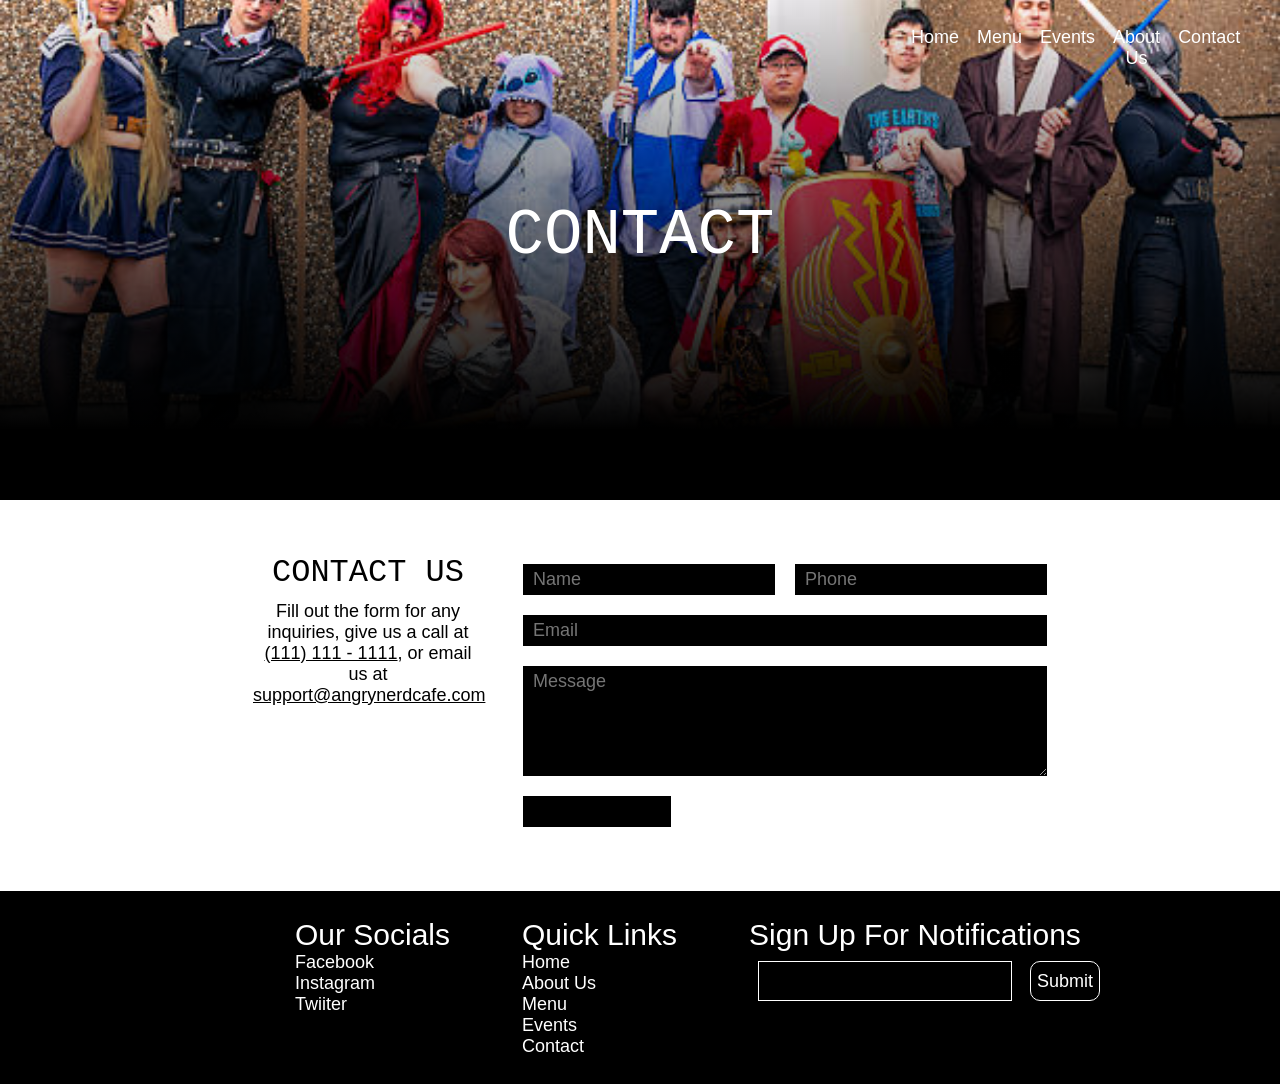
<file: contact.html>
<!DOCTYPE html>
<html>
    <head>
        <meta charset="UTF-8">
        <meta name="viewport" content="width=device-width, initial-scale=1.0">
        <title>Anime Lovers Restaurant | Contact</title>
        <link rel="stylesheet" href="styles.css">
    </head>
    <header>
        
    </header>
  <nav>
        <a href="index.html">Home</a>
        <a href="menu.html">Menu</a>
        <a href="events.html">Events</a>
        <a href="about.html">About Us</a>
        <a href="contact.html">Contact</a>
    </nav>

    <main>
        
            <div class="heading" id="contacthead"><div class="max-width">
                <h1>Contact</h1>
                </div>
            </div>

             <section>
                <div class="max-width">
                <div id='contact' class="flex">
                    <div class="item">
                        <h2>Contact Us</h2>
                        <p>Fill out the form for any inquiries, give us a call at <a href="tel:1111111111">(111) 111 - 1111</a>, or email us at <a href="mailto: support@angrynerdcafe.com">support@angrynerdcafe.com</a></p>
                    </div>

                    <div id="contact-form">
                        <form method="post" enctype="multipart/form-data">
                            <div class="flex">
                            <input type="text" name="name" placeholder="Name">
                            <input type="tel" name="phone" placeholder="Phone">
                            </div>
                            <div class="flex"><input type="email" name="email" placeholder="Email">
                                </div>
                            <div class="flex"><textarea name="message" placeholder="Message"></textarea>
                                </div>
                            <input type="submit" value="Submit">
                        </form>
                        </div>
                    </div>

                  
                </div>
            </section>
    </main>

  <footer>
        <div class="max-width flex">
            <div>LOGO</div>
            <div>
                <p>Our Socials</p>
                <a href="">Facebook</a>
                <a href="">Instagram</a>
                <a href="">Twiiter</a>
            </div>
            <div class="footmenu">
                <p>Quick Links</p>
                <a href="index.html">Home</a>
                <a href="about.html">About Us</a>
        <a href="menu.html">Menu</a>
        <a href="events.html">Events</a>
        <a href="contact.html">Contact</a>
            </div>

            <div>
                <p>Sign Up For Notifications</p>
                <form style="display: flex;">
                    <input type="text">
                    <button>Submit</button>
                </form>
            </div>
        </div>
    </footer>
</html>
</file>
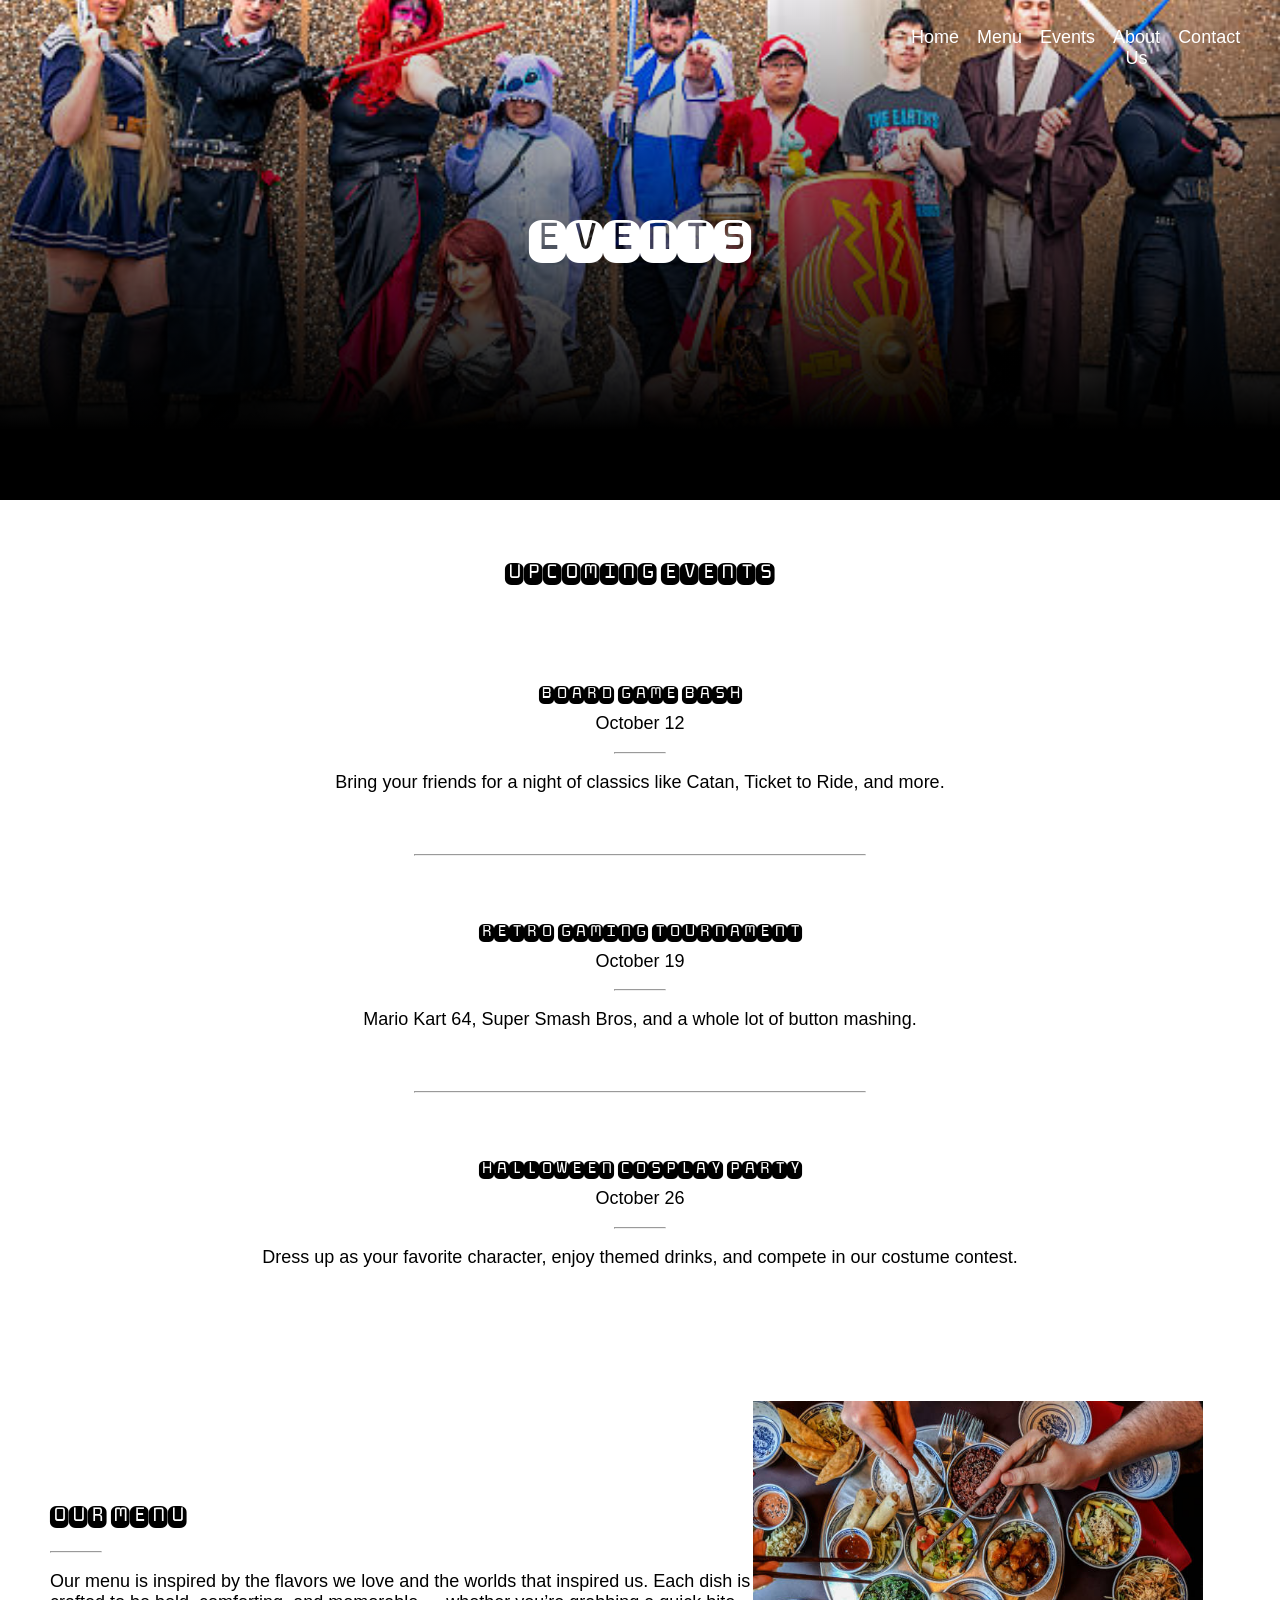
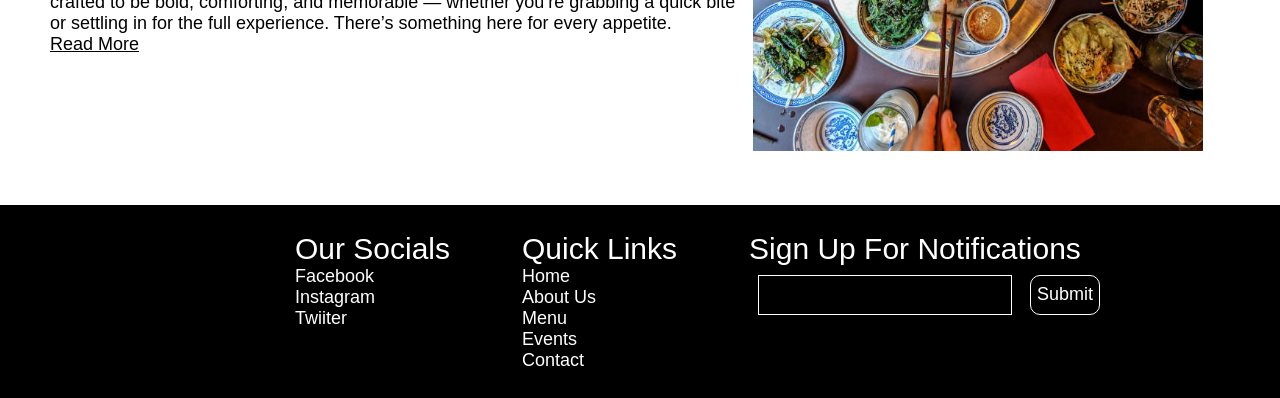
<file: events.html>
<!DOCTYPE html>
<html>
    <head>
        <meta charset="UTF-8">
        <meta name="viewport" content="width=device-width, initial-scale=1.0">
        <title>Anime Lovers Restaurant | Events</title>
        <link rel="stylesheet" href="styles.css">
        <link rel="preconnect" href="https://fonts.googleapis.com">
        <link rel="preconnect" href="https://fonts.gstatic.com" crossorigin>
        <link href="https://fonts.googleapis.com/css2?family=Monofett&display=swap" rel="stylesheet">
    </head>
        
    </header>
  <nav>
        <a href="index.html">Home</a>
        <a href="menu.html">Menu</a>
        <a href="events.html">Events</a>
        <a href="about.html">About Us</a>
        <a href="contact.html">Contact</a>
    </nav>

    <main>
       
            <div class="heading" id="eventhead">
                 <div class="max-width">
                <h1>Events</h1>
                </div>
            </div>

            <section id="events">

                <h2>Upcoming Events</h2>

                <div class="event">
                    <h3>Board Game Bash</h3>
                    <sub>October 12</sub>
                    <hr>
                    <p>Bring your friends for a night of classics like Catan, Ticket to Ride, and more.</p>
                </div>

                <hr>

                <div class="event">
                    <h3>Retro Gaming Tournament</h3>
                    <sub>October 19</sub>
                    <hr>
                    <p>Mario Kart 64, Super Smash Bros, and a whole lot of button mashing.</p>
                </div>

                <hr>

                <div class="event">
                    <h3>Halloween Cosplay Party</h3>
                    <sub>October 26</sub>
                    <hr>
                    <p>Dress up as your favorite character, enjoy themed drinks, and compete in our costume contest.</p>
                </div>

            </section>

             <section>
                <div class="max-width">
                <div class="reverse flex">
                    <img class="left-image" src="assets/istockphoto-1148155611-612x612.jpg">

                    <div>
                        <h2>
                            Our Menu
                        </h2>
                        <hr>
                        <p>
                            Our menu is inspired by the flavors we love and the worlds that inspired us. Each dish is crafted to be bold, comforting, and memorable — whether you’re grabbing a quick bite or settling in for the full experience. There’s something here for every appetite.
                        </p>

                        <a href="about.html">Read More</a>
                    </div>
                    </div>
                </div>
            </section>
        </div>
    </main>

      <footer>
        <div class="max-width flex">
            <div>LOGO</div>
            <div>
                <p>Our Socials</p>
                <a href="">Facebook</a>
                <a href="">Instagram</a>
                <a href="">Twiiter</a>
            </div>
            <div class="footmenu">
                <p>Quick Links</p>
                <a href="index.html">Home</a>
                <a href="about.html">About Us</a>
        <a href="menu.html">Menu</a>
        <a href="events.html">Events</a>
        <a href="contact.html">Contact</a>
            </div>

            <div>
                <p>Sign Up For Notifications</p>
                <form style="display: flex;">
                    <input type="text">
                    <button>Submit</button>
                </form>
            </div>
        </div>
    </footer>
</html>
</file>
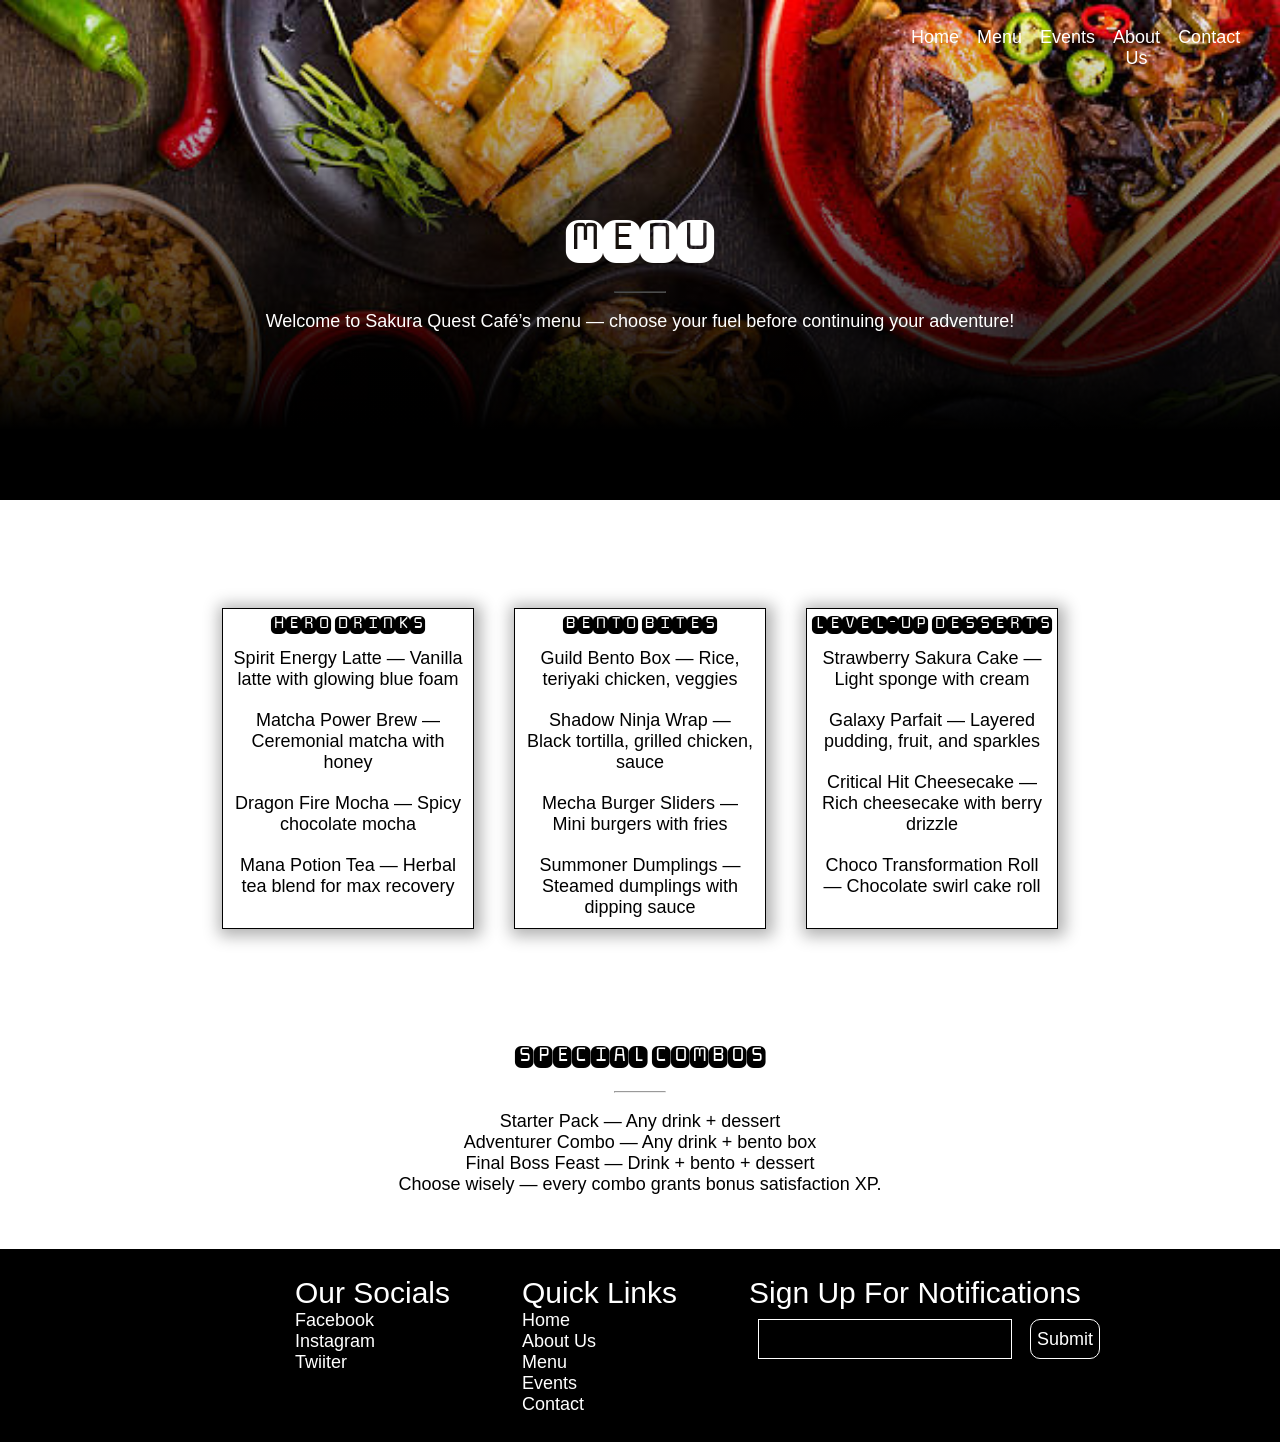
<file: menu.html>
<!DOCTYPE html>
<html>
    <head>
        <meta charset="UTF-8">
        <meta name="viewport" content="width=device-width, initial-scale=1.0">
        <title>Anime Lovers Restaurant | Contact</title>
        <link rel="stylesheet" href="styles.css">
             <link rel="preconnect" href="https://fonts.googleapis.com">
        <link rel="preconnect" href="https://fonts.gstatic.com" crossorigin>
        <link href="https://fonts.googleapis.com/css2?family=Monofett&display=swap" rel="stylesheet">
    </head>
    <header>
        
    </header>
  <nav>
        <a href="index.html">Home</a>
        <a href="menu.html">Menu</a>
        <a href="events.html">Events</a>
        <a href="about.html">About Us</a>
        <a href="contact.html">Contact</a>
    </nav>

    <main>
        
        <section style="padding-top: 0px">
            <div class="heading" id="menuhead">
    <div class="max-width center">
        <h1>Menu</h1>
        <hr>
        <p>Welcome to Sakura Quest Café’s menu — choose your fuel before continuing your adventure!</p>
    </div>
    </div>
</section>

<section>
    <div class="flex center equal">

        <div class="item">
            <h3>Hero Drinks</h3>
            <p><strong>Spirit Energy Latte</strong> — Vanilla latte with glowing blue foam</p>
            <p><strong>Matcha Power Brew</strong> — Ceremonial matcha with honey</p>
            <p><strong>Dragon Fire Mocha</strong> — Spicy chocolate mocha</p>
            <p><strong>Mana Potion Tea</strong> — Herbal tea blend for max recovery</p>
        </div>

        <div class="item">
            <h3>Bento Bites</h3>
            <p><strong>Guild Bento Box</strong> — Rice, teriyaki chicken, veggies</p>
            <p><strong>Shadow Ninja Wrap</strong> — Black tortilla, grilled chicken, sauce</p>
            <p><strong>Mecha Burger Sliders</strong> — Mini burgers with fries</p>
            <p><strong>Summoner Dumplings</strong> — Steamed dumplings with dipping sauce</p>
        </div>

        <div class="item">
            <h3>Level-Up Desserts</h3>
            <p><strong>Strawberry Sakura Cake</strong> — Light sponge with cream</p>
            <p><strong>Galaxy Parfait</strong> — Layered pudding, fruit, and sparkles</p>
            <p><strong>Critical Hit Cheesecake</strong> — Rich cheesecake with berry drizzle</p>
            <p><strong>Choco Transformation Roll</strong> — Chocolate swirl cake roll</p>
        </div>

    </div>
</section>

<section>
    <div class="max-width">
        <div class="center">
            <h2>Special Combos</h2>
            <hr>
            <p><strong>Starter Pack</strong> — Any drink + dessert</p>
            <p><strong>Adventurer Combo</strong> — Any drink + bento box</p>
            <p><strong>Final Boss Feast</strong> — Drink + bento + dessert</p>
            <p>Choose wisely — every combo grants bonus satisfaction XP.</p>
        </div>
    </div>
</section>
    </main>

  <footer>
        <div class="max-width flex">
            <div>LOGO</div>
            <div>
                <p>Our Socials</p>
                <a href="">Facebook</a>
                <a href="">Instagram</a>
                <a href="">Twiiter</a>
            </div>
            <div class="footmenu">
                <p>Quick Links</p>
                <a href="index.html">Home</a>
                <a href="about.html">About Us</a>
        <a href="menu.html">Menu</a>
        <a href="events.html">Events</a>
        <a href="contact.html">Contact</a>
            </div>

            <div>
                <p>Sign Up For Notifications</p>
                <form style="display: flex;">
                    <input type="text">
                    <button>Submit</button>
                </form>
            </div>
        </div>
    </footer>
</html>
</file>
<file: styles.css>
* {
    font-size: 18px;
    font-family: 'Lucida Sans Unicode', sans-serif;
    font-weight: 400;
    margin: unset;
    color: #000000;
    
}

b {
    font-weight: bold;
}

h1 {
    font-size: 64px;
     font-family: "Monofett", monospace;
   color: #fff;
    padding-top: 200px;
    text-transform: uppercase;
    position: relative;
    z-index: 30;
}

h2, h3 {
    font-size: 32px;
    font-family: "Monofett", monospace;
    text-transform: uppercase;
    color: #000;
}

h3 {
    font-size: 26px;
}

.bold {
    font-weight: bold;
    margin-bottom: 1em;
}

nav {
    padding: 1em;
    width: 180px;
    position: absolute;
    top: 0;
    right: 180px;
     z-index: 1000;
     display: flex;
}


nav p {
    padding-top: 2em;
}

nav ul {
    list-style: none;
    padding-left: unset;
}

nav li {
    padding: 1em 0;
}

nav a {
    text-decoration: unset;
    display: block;
    text-align: center;
    padding: 0.5em;
    margin-bottom: 0.5em;
    color: #fff;
}

nav a:hover {
    font-weight: bold;
    text-decoration: underline;
}

.max-width {
    margin: 0 auto;
    padding: 0 50px 0 50px;
    max-width: 1500px;
}

.heading::before {
content: "";
  position: absolute;
  top: 0;
  left: 0;
  width: 100%;
  height: 100%;
  background: linear-gradient(0deg, rgba(0, 0, 0, 1) 14%, rgba(255, 255, 255, 0) 100%);
}

.heading {
    position: relative;
    height: 500px;
    text-align: center;
}

.featured-products {
    display: flex;
    justify-content: center;
    align-items: center;
    position: relative;
    bottom: 100px; 
}

.product {
    width: 200px;
    height: 200px;
    margin: 0 20px;
    border: 1px solid #000;
    box-shadow: 2px 2px 15px 5px rgba(0,0,0,0.31);
    padding: 50px 50px;
    background-position: center;
    background-size: cover;
    background-repeat: no-repeat;
    position: relative;
}

.product::before {
content: "";
  position: absolute;
  top: 0;
  left: 0;
  width: 100%;
  height: 100%;
  background: #000000;
background: radial-gradient(circle, rgba(0, 0, 0, 0.4) 0%, rgba(0, 0, 0, 1) 100%);
}

.product p {
    text-align: center;
    position: relative;
    top: 50%;
    transform: translateY(-50%);
    z-index: 5;
    font-family: "Monofett", monospace;
    font-size: 40px;
    color: #fff;
}

hr {
    width: 50px;
    margin: 1em 0;
}

.flex {
    display: flex;
    justify-content: center;
    align-items: center;
}

.center {
    text-align: center;
}

.center hr {
    margin: 1em auto;
    width: 50px;
}

section {
    padding: 3em 0;
}

section .left-image {
width: 450px;
height: 350px;
margin-right: 1.5em;
}

.equal {
      align-items: stretch;
}

section .item {
    width: 250px;
    margin: 0 20px;
    border: 1px solid #000;
    box-shadow: 2px 2px 15px 5px rgba(0,0,0,0.31);
    text-align: center;
}

section .item p {
    padding: 10px
}

section .item img {
width: 100%;
height: 125px;
object-fit: cover;
}

#herohead {
    background-image: url('assets/anime-coffee-shop-illustration_23-2151764683.avif');
    background-size: cover;
    background-position: center;
    background-repeat: no-repeat;
}

#contacthead {
     background-image: url('assets/events.jpg');
    background-size: cover;
    background-position: center;
    background-repeat: no-repeat;
}

#abouthead {
    background-image: url('assets/about.jpg');
    background-size: cover;
    background-position: top center;
    background-repeat: no-repeat;
}

#eventhead {
    background-image: url('assets/events.jpg');
    background-size: cover;
    background-position: center;
    background-repeat: no-repeat;
}

#contact.flex {
   align-items: unset;
}

#contact .item {
    border: unset;
    box-shadow: unset;
    margin-right: 20px;
}

#home a {
    border-radius: 100px;
    font-family: "Monofett", monospace;
    color: #fff;
    background-color: #000;
    padding: 15px 20px;
    display: block;
    width: fit-content;
    margin-top: 20px;
    font-size: 20px;
}

#home a {
    cursor: pointer;
}

.reverse {
    flex-direction: row-reverse;
}

.divider {
    background-image: url('assets/360_F_404733910_2mIXr6RbC5G3WZJFjopVsBaR3EOM6Bqy.jpg');
    background-size: cover;
    color: #fff !important;
}

.divider h3, .divider p {
    color: #fff;
}

#menuhead {
    background-image: url("assets/food-drink.jpg");
    background-size: cover;

}

#menuhead p {
    color: #fff !important;
    z-index: 10;
    position: relative;
}

/* EVENTS PAGE */

.event {
    padding: 25px 0;
    text-align: center;
}

#events .event hr {
    margin: 1em auto;
    width: 50px;
}

#events hr {
    width: 50vh;
    margin: 2em auto;
}

#events {
    text-align: center;
}

#events h2 {
    margin-bottom: 2em;
}

section ul {
    list-style: none;
    margin: 1em 0;
}

/* CONTACT PAGE */

input, textarea {
    background-color: #000;
    margin: 0.5em;
    border: 1px solid #fff;
    display: block;
    padding: 5px 10px;
    width: 100%;
}

textarea {
    height: 100px;
}

input[type="submit"] {
    width: 150px;
}

input[type="submit"]:hover {
    color: #000;
    background-color: #E62815;
    cursor: pointer;
}

/* FOOTER */

footer {
    background-color: #000;
    color: #fff;
    padding: 1.5em;
}

footer .flex {
    align-items: flex-start;
}

footer p {
    color: #fff;
    font-size: 30px;
}

footer a {
    text-decoration: unset;
    display: block;
    color: #fff;
}

footer a:hover {
    color: #fff;
}

footer form .flex {
align-items: flex-end;
}

footer form input, footer form button {
    color: #fff;
}

footer button {
    background: #000;
    border: solid 1px  #fff;
    border-radius: 10px;
    height: 40px;
    display: block;
    margin: 0.5em;
}

footer .flex div {
    margin: 0 2em
}

@media (max-width: 680px) {
    h1 {
        font-size: 30px;
    }

    .featured-products {
        margin-top: 50px;
        bottom: unset;
    }

    .product {
        padding: 20px;
        width: 100px;
        height: 100px;
        font-size: 15px;
    }

    .product p {
        font-size: 15px;
    }

    .flex {
        flex-direction: column;
    }

    h2 {
        margin-top: 20px;
    }

    section .left-image {
        margin-right: unset;
    }

    footer .max-width {
        margin: unset;
        padding: unset;
    }

    footer .div {
        padding: 30px 0px
    }
}
</file>
